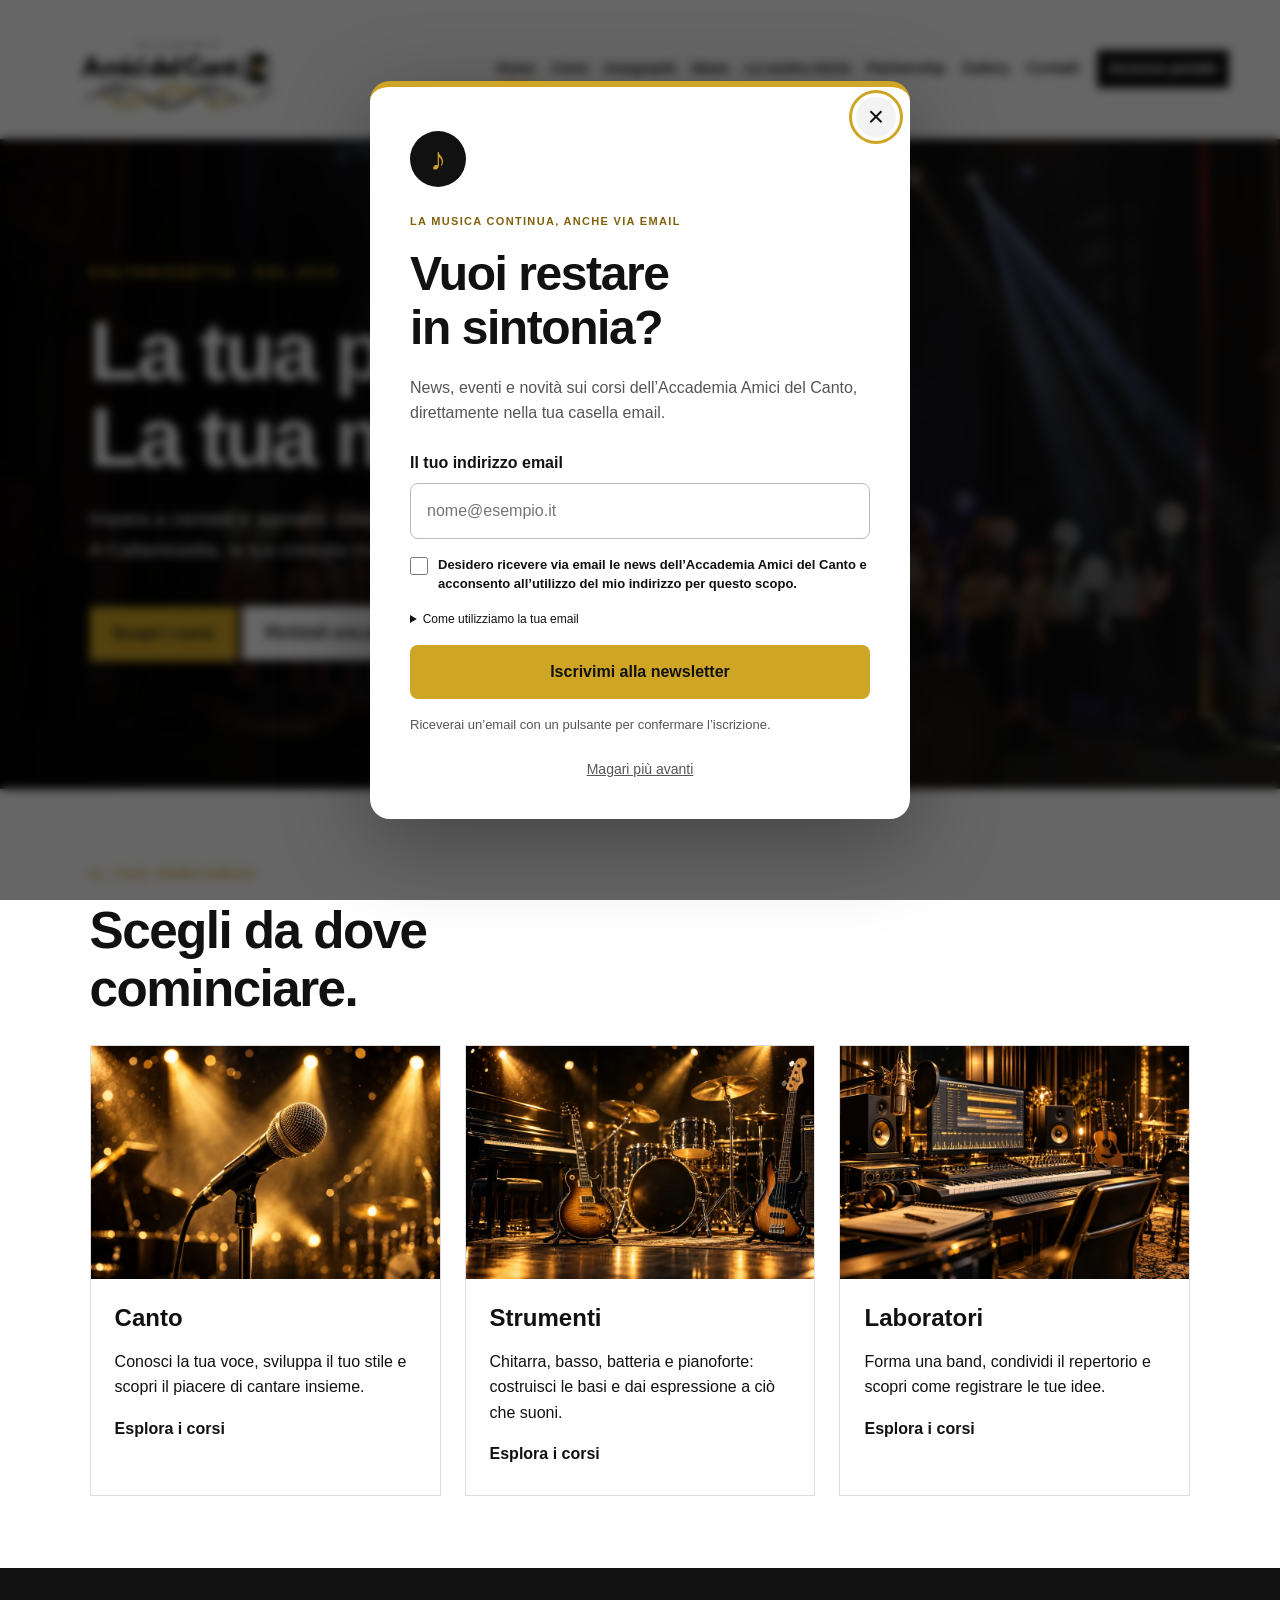
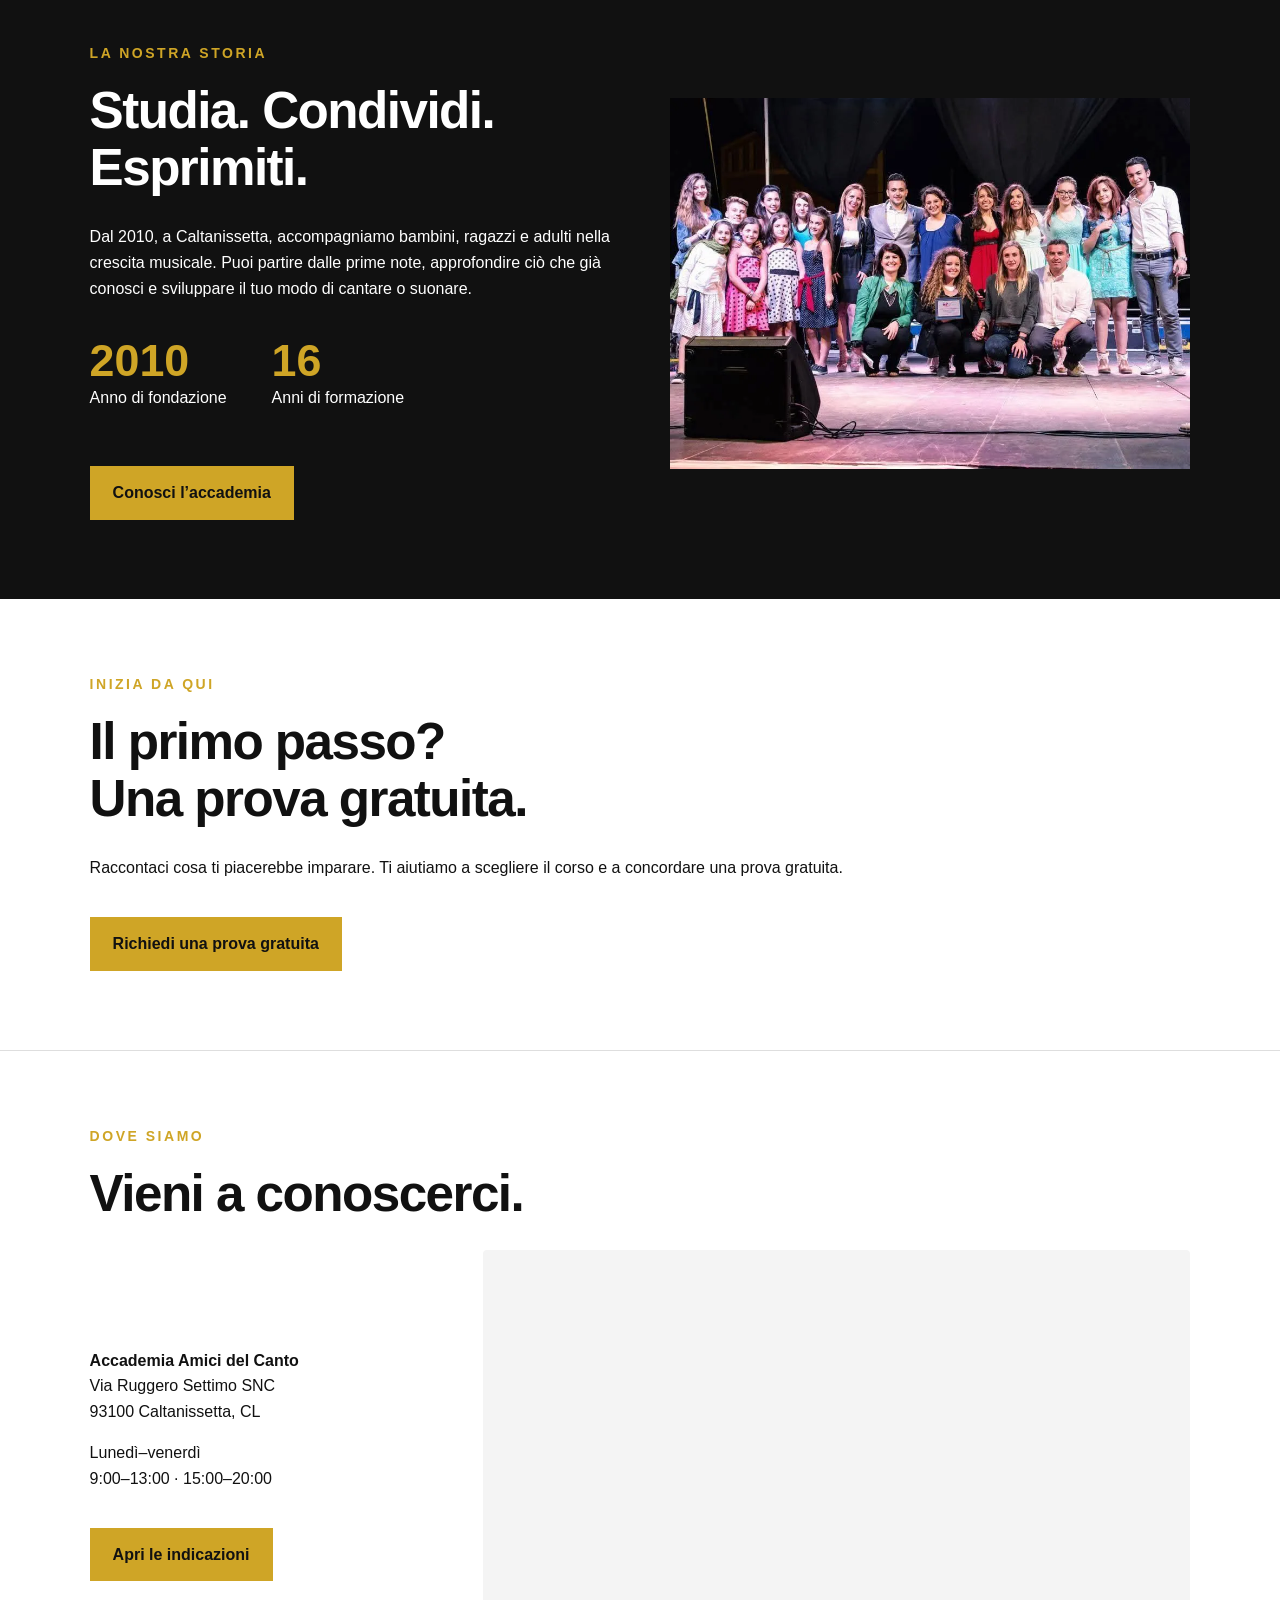
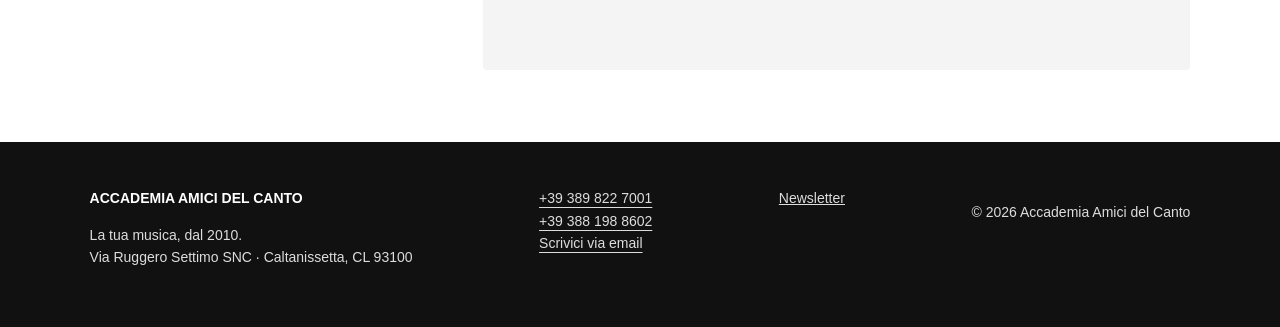
<file: index.html>
<!doctype html><html lang="it"><head><meta charset="utf-8"><meta name="viewport" content="width=device-width,initial-scale=1"><meta name="description" content="Accademia Amici del Canto a Caltanissetta. Canto, strumenti e laboratori musicali dal 2010. Scopri i corsi e richiedi una prova gratuita."><title>Accademia Amici del Canto | Caltanissetta</title><link rel="stylesheet" href="style.css?v=newsletter-cursor-2"><script src="assets.js" defer></script><script src="image-0.js" defer></script><script src="image-1.js" defer></script><script src="image-2.js" defer></script><script src="image-3.js" defer></script><script src="image-4.js" defer></script><script src="image-5.js" defer></script><script src="image-6.js" defer></script><script src="image-7.js" defer></script><script src="image-8.js" defer></script><script src="image-9.js" defer></script><script src="image-10.js" defer></script><script src="image-11.js" defer></script><script src="image-12.js" defer></script><script src="image-13.js" defer></script><script src="image-14.js" defer></script><script src="image-15.js" defer></script><script src="image-16.js" defer></script><script src="image-17.js" defer></script><script src="image-18.js" defer></script><script src="image-19.js" defer></script><script src="home-images.js" defer></script><script src="emme-logo.js" defer></script><script src="course-images-a.js" defer></script><script src="course-images-b.js" defer></script><script src="app.js?v=trial-form-1" defer></script></head><body><a class="skip" href="#content">Vai al contenuto</a><header><a class="brand" href="#home" aria-label="Accademia Amici del Canto, Home"><img data-image="logo accademia.png" alt="Accademia Amici del Canto"></a><button id="menu" aria-expanded="false" aria-controls="navigation">Menu</button><nav id="navigation" aria-label="Navigazione principale"></nav></header><main id="content"></main><footer><div><strong>ACCADEMIA AMICI DEL CANTO</strong><p>La tua musica, dal 2010.<br>Via Ruggero Settimo SNC · Caltanissetta, CL 93100</p></div><div><a href="tel:+393898227001">+39 389 822 7001</a><br><a href="tel:+393881988602">+39 388 198 8602</a><br><a href="mailto:accademiaamicidelcanto@gmail.com">Scrivici via email</a></div><button type="button" id="newsletter-open" class="newsletter-footer-link">Newsletter</button><p>© <span id="year"></span> Accademia Amici del Canto</p></footer><dialog id="lightbox"><button id="close" aria-label="Chiudi foto">Chiudi</button><img alt=""><button id="previous" aria-label="Foto precedente">Precedente</button><button id="next" aria-label="Foto successiva">Successiva</button></dialog><dialog id="newsletter-popup" class="newsletter-popup" aria-labelledby="newsletter-title" aria-describedby="newsletter-description newsletter-status"><button type="button" class="newsletter-close" aria-label="Chiudi newsletter" autofocus>×</button><div class="newsletter-mark" aria-hidden="true">♪</div><span class="eyebrow">La musica continua, anche via email</span><h2 id="newsletter-title">Vuoi restare<br>in sintonia?</h2><p id="newsletter-description">News, eventi e novità sui corsi dell’Accademia Amici del Canto, direttamente nella tua casella email.</p><form id="newsletter-form"><label for="newsletter-email">Il tuo indirizzo email</label><input id="newsletter-email" name="email" type="email" maxlength="254" required placeholder="nome@esempio.it" autocomplete="email" aria-describedby="newsletter-status"><div style="position:absolute;left:-9999px;" aria-hidden="true"><label for="newsletter-website">Lascia vuoto</label><input id="newsletter-website" name="website" tabindex="-1" autocomplete="off"></div><label style="display:flex;align-items:flex-start;gap:10px;font-size:13px;line-height:1.5;margin:16px 0;"><input type="checkbox" id="newsletter-consent" required style="width:18px;min-width:18px;height:18px;margin:2px 0;">Desidero ricevere via email le news dell’Accademia Amici del Canto e acconsento all’utilizzo del mio indirizzo per questo scopo.</label><details style="font-size:12px;line-height:1.6;margin-bottom:16px;"><summary>Come utilizziamo la tua email</summary><p>L’Accademia Amici del Canto, Via Ruggero Settimo SNC, Caltanissetta, utilizza l’indirizzo esclusivamente per confermare l’iscrizione e inviare la newsletter, tramite Brevo. L’iscrizione è facoltativa e avviene solo dopo la conferma via email. Conserviamo l’indirizzo per la durata dell’iscrizione; puoi revocare il consenso dal link nelle newsletter. Per richieste sui tuoi dati scrivi a accademiaamicidelcanto@gmail.com.</p></details><button type="submit" class="button newsletter-submit">Iscrivimi alla newsletter</button><p id="newsletter-status" class="newsletter-status" role="status" aria-live="polite">Riceverai un’email con un pulsante per confermare l’iscrizione.</p></form><button type="button" class="newsletter-later">Magari più avanti</button></dialog></body></html>
</file>
<file: style.css>
:root{--gold:#cfa526;--black:#111;--muted:#666;--line:#dedede}*{box-sizing:border-box}html{scroll-behavior:smooth}body{margin:0;font:16px/1.6 Arial,Helvetica,sans-serif;color:var(--black);background:#fff}a{color:inherit;text-underline-offset:4px}button,a{touch-action:manipulation}button{font:inherit;cursor:pointer}header{display:flex;align-items:center;justify-content:space-between;gap:24px;padding:16px 4%;background:#fff;border-bottom:1px solid var(--line);position:sticky;top:0;z-index:10}.brand{width:230px;flex-shrink:0}.brand img{width:100%;display:block}nav{display:flex;gap:17px;flex-wrap:wrap;justify-content:flex-end}nav a{font-size:14px;text-decoration:none;font-weight:700;padding:7px 0;border-bottom:2px solid transparent}nav a.active{border-color:var(--gold)}nav a:last-child{background:#111;color:white;padding:7px 12px}#menu{display:none}.hero{position:relative;min-height:650px;display:flex;align-items:center;background:#111;color:white;overflow:hidden}.hero>img{position:absolute;width:100%;height:100%;object-fit:cover;opacity:.45}.hero:after{content:'';position:absolute;inset:0;background:linear-gradient(90deg,rgba(0,0,0,.8),transparent)}.hero-copy{position:relative;z-index:1;max-width:850px;padding:80px 7%}.eyebrow{font-size:14px;font-weight:bold;letter-spacing:.18em;text-transform:uppercase;color:var(--gold)}h1{font-size:clamp(2.8rem,6.5vw,6rem);line-height:1.03;letter-spacing:-.04em;margin:24px 0}h2{font-size:clamp(2rem,4vw,3.5rem);line-height:1.12;letter-spacing:-.03em;margin:16px 0 28px}h3{font-size:1.5rem;line-height:1.25}p{max-width:760px}.hero p{font-size:1.2rem}.button{display:inline-block;padding:14px 23px;background:var(--gold);color:#111;text-decoration:none;font-weight:700;margin-top:20px;border:0}.button.secondary{background:white;border:1px solid #111}.section{padding:72px 7%;max-width:1600px;margin:auto}.dark{background:#111;color:#fff}.intro{background:#f4f4f4;padding:55px 7%}.intro h1{font-size:clamp(2.5rem,6vw,4.8rem);margin-bottom:10px}.grid{display:grid;grid-template-columns:repeat(3,minmax(0,1fr));gap:24px}.card{padding:30px;border:1px solid var(--line);background:#fff;position:relative}.card .number{color:#8b6c0c;font-size:14px;letter-spacing:.1em}.card h3{margin:15px 0}.card p{color:#555}.meta{font-size:14px;font-weight:700;color:#755b0a!important}.course-summary{display:block;text-decoration:none;border-top:1px solid var(--line);padding:24px 0}.course-summary h3{margin:0}.split{display:grid;grid-template-columns:1fr 1fr;gap:60px;align-items:center}.split img{width:100%;max-height:500px;object-fit:cover}.stats{display:flex;gap:45px;flex-wrap:wrap;margin:35px 0}.stats strong{display:block;font-size:2.8rem;color:var(--gold);line-height:1.1}.gallery{display:grid;grid-template-columns:repeat(3,1fr);gap:16px}.gallery button{border:0;background:#111;padding:0;overflow:hidden;aspect-ratio:4/3}.gallery img{width:100%;height:100%;object-fit:cover;transition:transform .3s}.gallery button:hover img{transform:scale(1.04)}.partner img{width:100%;height:180px;object-fit:contain;background:#f6f6f6}.partner:first-child img{background:#111}.contact-grid{display:grid;grid-template-columns:1.3fr 1fr;gap:50px}.contact-grid a{overflow-wrap:anywhere}.notice{padding:32px;border-left:4px solid var(--gold);background:#f5f5f5}footer{background:#111;color:#ddd;padding:45px 7%;display:flex;justify-content:space-between;gap:30px;flex-wrap:wrap;font-size:14px}footer strong{color:white}dialog{background:#111;color:white;border:0;max-width:95vw;width:1100px;padding:20px}dialog::backdrop{background:#000d}dialog img{display:block;max-height:75vh;max-width:100%;margin:15px auto;object-fit:contain}dialog button{background:white;border:0;padding:10px 18px;margin:5px}.skip{position:absolute;left:-10000px}.skip:focus{left:15px;top:10px;z-index:100;background:white;padding:15px}:focus-visible{outline:3px solid var(--gold);outline-offset:4px}@media(max-width:1100px){#menu{display:block;background:white;border:1px solid #111;padding:9px 16px}nav{display:none;position:absolute;top:100%;left:0;right:0;background:white;padding:20px 7%;flex-direction:column}nav.open{display:flex}.grid{grid-template-columns:repeat(2,1fr)}}@media(max-width:650px){.brand{width:190px}.hero{min-height:560px}.hero-copy{padding:55px 7%}.grid,.split,.contact-grid{grid-template-columns:1fr}.gallery{grid-template-columns:repeat(2,1fr)}.section{padding:48px 7%}.split{gap:25px}.card{padding:24px}.stats{gap:25px}footer{flex-direction:column}.intro{padding:35px 7%}}@media(prefers-reduced-motion:reduce){html{scroll-behavior:auto}.gallery img{transition:none}}

/* Coordinated home category imagery */
.course-summary{padding-top:0;overflow:hidden;border:1px solid var(--line);transition:border-color .2s,box-shadow .2s}.category-image{display:block;width:100%;aspect-ratio:3/2;object-fit:cover;background:#111}.course-summary h3,.course-summary p,.course-summary strong{margin-left:24px;margin-right:24px}.course-summary h3{margin-top:24px}.course-summary strong{display:block;margin-bottom:4px}.course-summary:hover{border-color:var(--gold);box-shadow:0 10px 28px #00000010}

.partner:first-child img{background:#fff}

/* Course catalogue and detail pages */
.course-area>p{max-width:780px}.course-area-tinted{background:#f4f4f4;border-top:1px solid var(--line)}.course-subheading{font-size:1.7rem;margin:42px 0 12px}.course-grid{display:grid;grid-template-columns:repeat(3,minmax(0,1fr));gap:24px;margin-top:24px}.course-tile{display:flex;flex-direction:column;text-decoration:none;background:#fff;border:1px solid var(--line);overflow:hidden;transition:border-color .2s,transform .2s}.course-tile:hover{border-color:var(--gold);transform:translateY(-3px)}.course-tile>img{width:100%;aspect-ratio:3/2;object-fit:cover;display:block;background:#111}.course-tile-copy{padding:25px;display:flex;flex-direction:column;flex:1}.course-tile .eyebrow{font-size:12px;letter-spacing:.08em;color:#80620d}.course-tile h4{font-size:1.6rem;line-height:1.15;margin:14px 0 10px}.course-tile p{color:#555;margin:0 0 24px}.course-link{display:block;font-weight:700;margin-top:auto;padding-top:15px;border-top:1px solid var(--line)}.back-link{display:inline-block;margin-bottom:30px;font-weight:bold}.course-detail{display:grid;grid-template-columns:minmax(0,1.6fr) minmax(0,1fr);gap:50px;align-items:start}.course-detail-image{display:block;width:100%;aspect-ratio:3/2;object-fit:cover;background:#111;margin-bottom:35px}.course-detail h2{font-size:2.5rem}.course-detail p{font-size:1.1rem}.course-facts{padding:30px;background:#f5f5f5;border-top:4px solid var(--gold)}.course-facts h3{margin-top:0}.course-facts dl{margin:0}.course-facts dt{font-weight:700;font-size:14px;color:#666;margin-top:20px}.course-facts dd{margin:3px 0 0}.course-facts h4{font-size:1.25rem;margin:30px 0 10px}.course-facts p{font-size:1rem}.course-topics{padding-left:22px}.course-topics li{padding:8px 0}.course-facts .button{max-width:100%;text-align:center}
@media(max-width:1000px){.course-grid{grid-template-columns:repeat(2,minmax(0,1fr))}.course-detail{gap:30px;grid-template-columns:minmax(0,1.2fr) minmax(0,1fr)}}
@media(max-width:650px){.course-grid,.course-detail{grid-template-columns:1fr}.course-facts{padding:24px}.course-subheading{margin-top:32px}.course-tile-copy{padding:24px}.course-detail h2{font-size:2rem}}
@media(prefers-reduced-motion:reduce){.course-tile{transition:none}.course-tile:hover{transform:none}}

/* Dynamic interactions */
@media(prefers-reduced-motion:no-preference){
 .button,button,nav a,.course-summary,.card,.partner img{transition:background-color .22s,color .22s,border-color .22s,box-shadow .22s,transform .22s}
 .button:hover{transform:translateY(-3px);box-shadow:0 8px 22px #0002}
 .button:active,button:active,.course-tile:active,.course-summary:active{transform:scale(.98)}
 nav a:hover{color:#92700d;border-bottom-color:var(--gold)}
 nav a:last-child:hover{color:white;background:#383019}
 .brand img{transition:transform .3s}.brand:hover img{transform:scale(1.025)}
 .course-tile>img,.category-image{transition:transform .5s,filter .4s}
 .course-tile:hover>img,.course-summary:hover .category-image{transform:scale(1.035);filter:brightness(1.08)}
 .card:hover{border-color:#bba35e;box-shadow:0 8px 24px #0000000a}
 .partner:hover img{transform:scale(1.025)}
 .motion-reveal{opacity:0;transform:translateY(20px);transition:opacity .55s ease var(--motion-delay,0ms),transform .55s cubic-bezier(.2,.7,.2,1) var(--motion-delay,0ms)}
 .motion-reveal.motion-visible{opacity:1;transform:translateY(0)}
 .course-tile.motion-visible:hover{transform:translateY(-4px)}
 .gallery button.motion-visible:hover{transform:translateY(-3px)}
 dialog[open]{animation:dialog-arrive .25s ease-out}
 dialog[open]::backdrop{animation:backdrop-arrive .25s ease-out}
 @keyframes dialog-arrive{from{opacity:0;transform:translateY(15px) scale(.97)}to{opacity:1;transform:translateY(0) scale(1)}}
 @keyframes backdrop-arrive{from{opacity:0}to{opacity:1}}
}
.button,.course-tile,.course-summary,.gallery button,nav a,#menu{position:relative;overflow:hidden}
.click-ripple{position:absolute;pointer-events:none;width:14px;height:14px;border-radius:50%;background:#cfa52666;transform:translate(-50%,-50%);animation:click-wave .6s ease-out forwards;z-index:2}
@keyframes click-wave{to{transform:translate(-50%,-50%) scale(38);opacity:0}}
@media(prefers-reduced-motion:reduce){.motion-reveal{opacity:1!important;transform:none!important}.click-ripple{display:none}*,*::before,*::after{animation:none!important;transition:none!important}}

/* More visible motion for the academy experience */
@media(prefers-reduced-motion:no-preference){
 .motion-reveal{transform:translateY(42px);transition:opacity .8s ease var(--motion-delay,0ms),transform .8s cubic-bezier(.16,1,.3,1) var(--motion-delay,0ms)}
 .motion-reveal.motion-visible{transform:translateY(0)}
 .button:hover{transform:translateY(-5px) scale(1.035);box-shadow:0 12px 28px #cfa52655}
 .course-tile.motion-visible:hover,.course-summary.motion-visible:hover{transform:translateY(-8px);box-shadow:0 16px 35px #0002;border-color:var(--gold)}
 .course-tile:hover>img,.course-summary:hover .category-image{transform:scale(1.08);filter:brightness(1.12)}
 nav a::after{content:'';position:absolute;bottom:0;left:0;width:100%;height:3px;background:var(--gold);transform:scaleX(0);transform-origin:left;transition:transform .3s}
 nav a:hover::after,nav a.active::after{transform:scaleX(1)}
 .hero-copy{animation:hero-copy-enter .9s cubic-bezier(.16,1,.3,1) both}
 .hero>img{animation:hero-image-enter 1.3s ease-out both}
 @keyframes hero-copy-enter{from{opacity:0;transform:translateY(35px)}to{opacity:1;transform:translateY(0)}}
 @keyframes hero-image-enter{from{transform:scale(1.07)}to{transform:scale(1)}}
}

/* Swipeable gallery with directional controls */
.gallery-carousel{position:relative;display:grid;grid-template-columns:52px minmax(0,1fr) 52px;align-items:center;gap:18px}
.gallery-track{display:flex;overflow-x:auto;scroll-snap-type:x mandatory;scrollbar-width:none;position:relative;overscroll-behavior-x:contain;border-radius:4px;background:#111}
.gallery-track::-webkit-scrollbar{display:none}
.gallery-slide{flex:0 0 100%;min-width:0;scroll-snap-align:start;scroll-snap-stop:always;border:0;background:#111;padding:0;cursor:zoom-in;height:clamp(260px,48vw,640px)}
.gallery-slide img{width:100%;height:100%;object-fit:contain;display:block}
.gallery-arrow{border:1px solid #cfa526;background:#111;color:#cfa526;border-radius:50%;width:52px;height:52px;font-size:24px;display:flex;align-items:center;justify-content:center}
.gallery-arrow:hover{background:#cfa526;color:#111}
.gallery-counter{text-align:center;max-width:none;font-weight:700;color:#666;margin-top:20px}
@media(max-width:650px){.gallery-carousel{grid-template-columns:1fr;gap:0}.gallery-track{grid-column:1;grid-row:1}.gallery-arrow{grid-column:1;grid-row:1;z-index:2;width:40px;height:40px;font-size:20px;background:#111c}.gallery-prev{justify-self:start;margin-left:8px}.gallery-next{justify-self:end;margin-right:8px}.gallery-slide{height:360px}}

.school-location{border-top:1px solid var(--line)}.school-map-layout{display:grid;grid-template-columns:minmax(0,1fr) minmax(0,2fr);gap:40px;align-items:center}.school-map{display:block;border:0;width:100%;height:420px;background:#f4f4f4;border-radius:4px}@media(max-width:650px){.school-map-layout{grid-template-columns:1fr;gap:25px}.school-map{height:350px}}

/* Teacher photographs, shared by the directory and assigned courses */
.teacher-card{overflow:hidden}
.teacher-portrait{display:block;width:100%;height:auto;aspect-ratio:4/5;object-fit:cover;object-position:57% 35%;border-radius:4px;margin:0 0 24px;background:#111}
.teacher-portrait-course{aspect-ratio:4/3;max-width:320px;margin:12px 0;object-position:57% 24%}
@media(max-width:650px){.teacher-portrait{max-height:440px}.teacher-portrait-course{max-height:260px}}

/* Compact circular portraits inside course information */
.teacher-course-avatar{display:block;width:140px;height:140px;border-radius:50%;overflow:hidden;border:3px solid var(--gold);margin:12px 0 16px;background:#111}
.teacher-course-avatar .teacher-portrait-course{width:100%;height:100%;max-width:none;max-height:none;aspect-ratio:1;object-fit:cover;object-position:center;border-radius:0;margin:0;transform:scale(3) translate(-5%,26%)}

.teacher-portrait-lachina{object-position:center top}
.teacher-course-avatar .teacher-portrait-lachina{object-position:center top;transform:scale(2.2) translate(3%,18%)}

.teacher-portrait-valerio{object-position:65% 30%}
.teacher-course-avatar .teacher-portrait-valerio{object-position:center;transform:scale(1.8) translate(-8%,25%)}
.course-teachers{display:flex;flex-wrap:wrap;gap:20px;margin-top:12px}
.course-teacher{flex:1 1 140px;max-width:220px}
.course-teacher span:not(.teacher-course-avatar){display:block}

.teacher-portrait-rino{object-position:55% 40%}
.teacher-course-avatar .teacher-portrait-rino{object-position:center;transform:scale(3) translate(-4%,13%)}

.teacher-portrait-giordano{object-position:85% top}
.teacher-course-avatar .teacher-portrait-giordano{object-position:center top;transform:scale(2.1) translate(-30%,19%)}

.teacher-card-link{display:block;text-decoration:none;color:inherit}
.teacher-card-link:hover,.teacher-card-link:focus-visible{border-color:var(--gold);box-shadow:0 12px 30px #0001}
.teacher-profile{display:grid;grid-template-columns:minmax(200px,1fr) minmax(0,2fr);gap:48px;align-items:start;margin-top:32px}
.teacher-profile .teacher-portrait{max-height:560px}
.teacher-profile p{line-height:1.8}
@media(max-width:650px){.teacher-profile{grid-template-columns:1fr;gap:24px}.teacher-profile .teacher-portrait{max-width:380px;max-height:440px}}

/* Newsletter welcome dialog */
body.newsletter-is-open{overflow:hidden}
.newsletter-popup{width:540px;max-width:calc(100vw - 32px);max-height:calc(100dvh - 32px);overflow:auto;background:#fff;color:var(--black);padding:44px 40px 30px;border-radius:20px;border-top:6px solid var(--gold);box-shadow:0 24px 90px #0005}
.newsletter-popup::backdrop{background:#0009;backdrop-filter:blur(5px)}
.newsletter-popup[open]{animation:newsletter-enter .35s ease-out}
.newsletter-popup .newsletter-close{position:absolute;right:14px;top:10px;width:40px;height:40px;margin:0;padding:0;border-radius:50%;background:#f3f3f3;color:#111;font-size:28px;line-height:1}
.newsletter-mark{display:grid;place-items:center;width:56px;height:56px;background:#111;color:var(--gold);border-radius:50%;font-size:32px;margin-bottom:20px}
.newsletter-popup .eyebrow{font-size:11px;color:#80620d;letter-spacing:.12em}
.newsletter-popup h2{font-size:clamp(2rem,7vw,3rem);margin:14px 0 20px}
.newsletter-popup p{color:#555}
.newsletter-popup label{display:block;font-weight:700;margin:24px 0 8px}
.newsletter-popup input{display:block;width:100%;min-width:0;font:inherit;padding:14px 16px;border:1px solid #bbb;border-radius:8px;background:#fff;color:#111}
.newsletter-popup .newsletter-submit{display:block;width:100%;margin:12px 0 0;background:var(--gold);border-radius:8px;padding:14px 10px;color:#111;cursor:pointer;opacity:1}
.newsletter-popup .newsletter-status{font-size:13px;line-height:1.5;margin:16px 0}
.newsletter-popup .newsletter-later{display:block;margin:12px auto 0;padding:8px;background:transparent;text-decoration:underline;color:#555;font-size:14px}
.newsletter-footer-link{background:transparent;border:0;padding:0;color:#ddd;text-decoration:underline;align-self:flex-start}
@keyframes newsletter-enter{from{opacity:0;transform:translateY(18px) scale(.97)}to{opacity:1;transform:translateY(0) scale(1)}}
@media(max-width:650px){.newsletter-popup{padding:36px 24px 24px}}
@media(prefers-reduced-motion:reduce){.newsletter-popup[open]{animation:none}}

.public-news-grid{display:grid;grid-template-columns:repeat(3,minmax(0,1fr));gap:28px}
.public-news-card{display:flex;flex-direction:column;border:1px solid var(--line);border-radius:12px;overflow:hidden;text-decoration:none;background:#fff;transition:transform .2s,border-color .2s}
.public-news-card:hover{transform:translateY(-4px);border-color:var(--gold)}
.public-news-card>img{display:block;width:100%;aspect-ratio:16/9;object-fit:cover}
.public-news-card>div{padding:26px;display:flex;flex-direction:column;flex:1}
.public-news-card h2{font-size:1.65rem;margin:10px 0;overflow-wrap:anywhere}
.public-news-card p{overflow-wrap:anywhere}
.public-news-card strong{margin-top:auto;padding-top:18px}
.public-news-article{max-width:900px;margin:auto}
.public-news-article h1{font-size:clamp(2.2rem,5vw,4rem);overflow-wrap:anywhere}
.public-news-lead{font-size:1.2rem;color:#555;overflow-wrap:anywhere}
.public-news-article>img{width:100%;max-height:600px;object-fit:cover;border-radius:12px;margin:24px 0}
.public-news-body{white-space:pre-wrap;overflow-wrap:anywhere;font-size:1.1rem;line-height:1.85}
nav.public-news-pages{display:flex;position:static;flex-direction:row;align-items:center;justify-content:center;gap:20px;flex-wrap:wrap;margin-top:35px;padding:0}
nav.public-news-pages a{font-size:16px;padding:12px 20px;margin:0}
nav.public-news-pages a:last-child{background:var(--gold);color:#111}
@media(max-width:1000px){.public-news-grid{grid-template-columns:repeat(2,minmax(0,1fr))}}
@media(max-width:650px){.public-news-grid{grid-template-columns:1fr}.public-news-card>div{padding:22px}}
@media(prefers-reduced-motion:reduce){.public-news-card{transition:none}.public-news-card:hover{transform:none}}

.newsletter-popup .newsletter-submit:disabled{cursor:default;opacity:.7}
</file>
